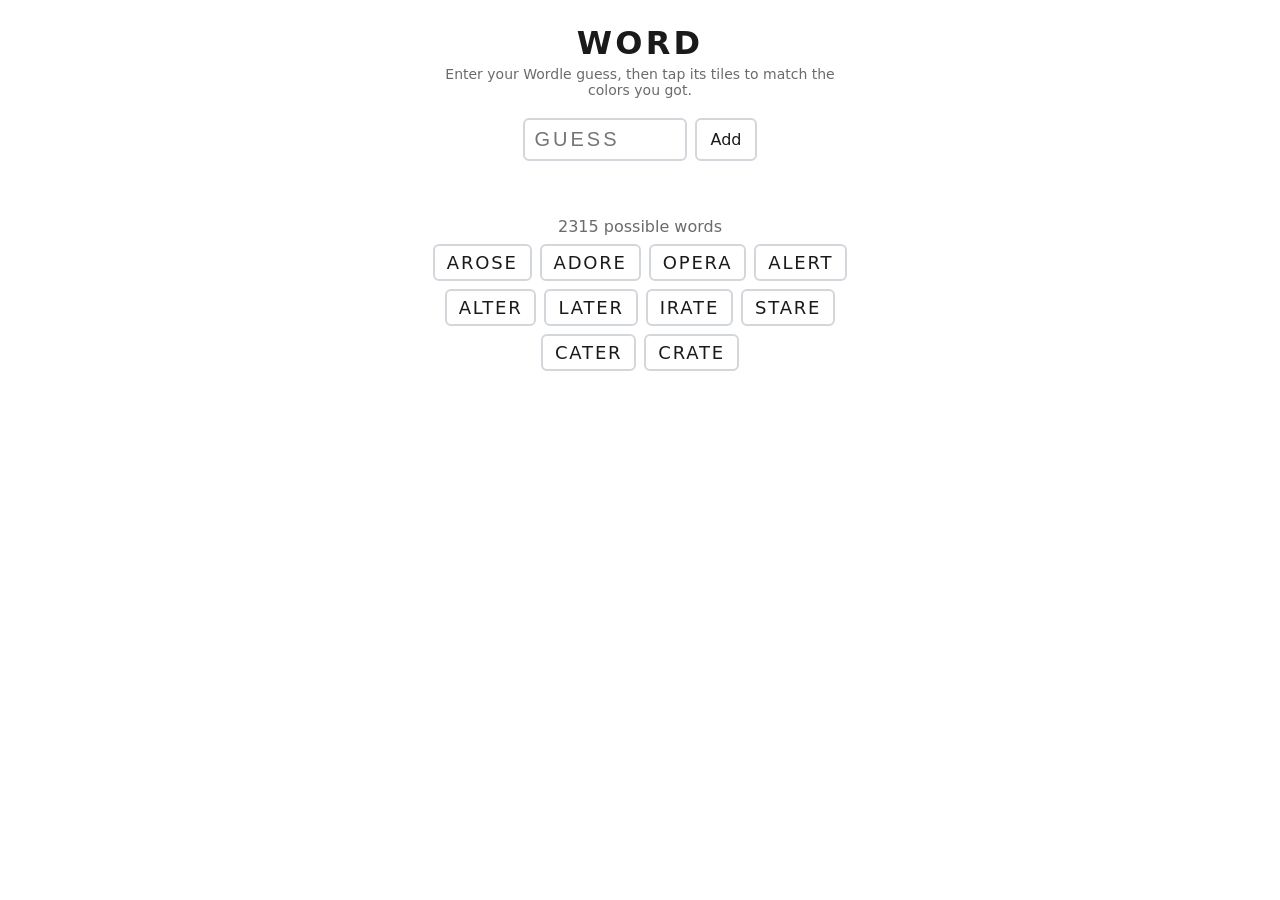
<file: site/index.html>
<!DOCTYPE html>
<html lang="en">
<head>
    <meta charset="utf-8">
    <meta name="viewport" content="width=device-width, initial-scale=1">
    <title>Word</title>
    <link rel="icon" type="image/png" href="favicon.png">
    <link rel="stylesheet" type="text/css" href="web/css/word.css">
    <script src="web/js/wordle.js"></script>
    <script src="web/js/word.js"></script>
</head>
<body>
    <div id="content">
        <h1>Word</h1>
        <p class="help">Enter your Wordle guess, then tap its tiles to match the colors you got.</p>

        <form id="guessForm" autocomplete="off">
            <input id="guessInput" maxlength="5" autocapitalize="off" autocorrect="off" spellcheck="false" aria-label="Guess" placeholder="guess">
            <button type="submit">Add</button>
        </form>
        <div id="error" role="alert"></div>

        <div id="board"></div>
        <button id="reset" type="button" hidden>Start over</button>

        <p id="remaining"></p>
        <div id="suggestions"></div>
    </div>

    <script src="web/js/page.js"></script>
</body>
</html>
</file>
<file: site/web/css/word.css>
:root {
    --bg: #ffffff;
    --fg: #1a1a1b;
    --muted: #6b6b6e;
    --border: #d3d6da;
    --gray: #787c7e;
    --yellow: #c9b458;
    --green: #6aaa64;
    --error: #c0392b;
}

@media (prefers-color-scheme: dark) {
    :root {
        --bg: #121213;
        --fg: #f5f5f5;
        --muted: #a1a1a6;
        --border: #3a3a3c;
        --gray: #3a3a3c;
        --yellow: #b59f3b;
        --green: #538d4e;
        --error: #ff6b5b;
    }
}

body {
    margin: 0;
    background: var(--bg);
    color: var(--fg);
    font-family: system-ui, -apple-system, "Segoe UI", sans-serif;
}

#content {
    max-width: 420px;
    margin: 0 auto;
    padding: 24px 16px;
    text-align: center;
}

h1 {
    margin: 0 0 4px;
    letter-spacing: 0.1em;
    text-transform: uppercase;
}

.help {
    margin: 0 0 20px;
    color: var(--muted);
    font-size: 14px;
}

#guessForm {
    display: flex;
    gap: 8px;
    justify-content: center;
}

#guessInput {
    width: 140px;
    padding: 8px 10px;
    font-size: 20px;
    text-transform: uppercase;
    letter-spacing: 0.15em;
    border: 2px solid var(--border);
    border-radius: 6px;
    background: var(--bg);
    color: var(--fg);
}

button {
    font: inherit;
    cursor: pointer;
}

#guessForm button,
#reset {
    padding: 8px 14px;
    border: 2px solid var(--border);
    border-radius: 6px;
    background: var(--bg);
    color: var(--fg);
}

#error {
    min-height: 20px;
    margin: 6px 0;
    color: var(--error);
    font-size: 14px;
}

#board {
    display: flex;
    flex-direction: column;
    gap: 6px;
    align-items: center;
}

.row {
    display: flex;
    gap: 6px;
    align-items: center;
}

.tile {
    width: 52px;
    height: 52px;
    border: none;
    border-radius: 4px;
    color: #ffffff;
    font-size: 26px;
    font-weight: bold;
    text-transform: uppercase;
}

.match0 { background: var(--gray); }
.match1 { background: var(--yellow); }
.match2 { background: var(--green); }

.remove {
    width: 32px;
    height: 32px;
    border: none;
    background: none;
    color: var(--muted);
    font-size: 22px;
}

#reset {
    margin-top: 12px;
}

#remaining {
    margin: 24px 0 8px;
    color: var(--muted);
}

#suggestions {
    display: flex;
    flex-wrap: wrap;
    gap: 8px;
    justify-content: center;
}

.suggestion {
    padding: 6px 12px;
    border: 2px solid var(--border);
    border-radius: 6px;
    background: var(--bg);
    color: var(--fg);
    font-size: 18px;
    text-transform: uppercase;
    letter-spacing: 0.1em;
}

.suggestion:hover,
#guessForm button:hover,
#reset:hover {
    border-color: var(--muted);
}
</file>
